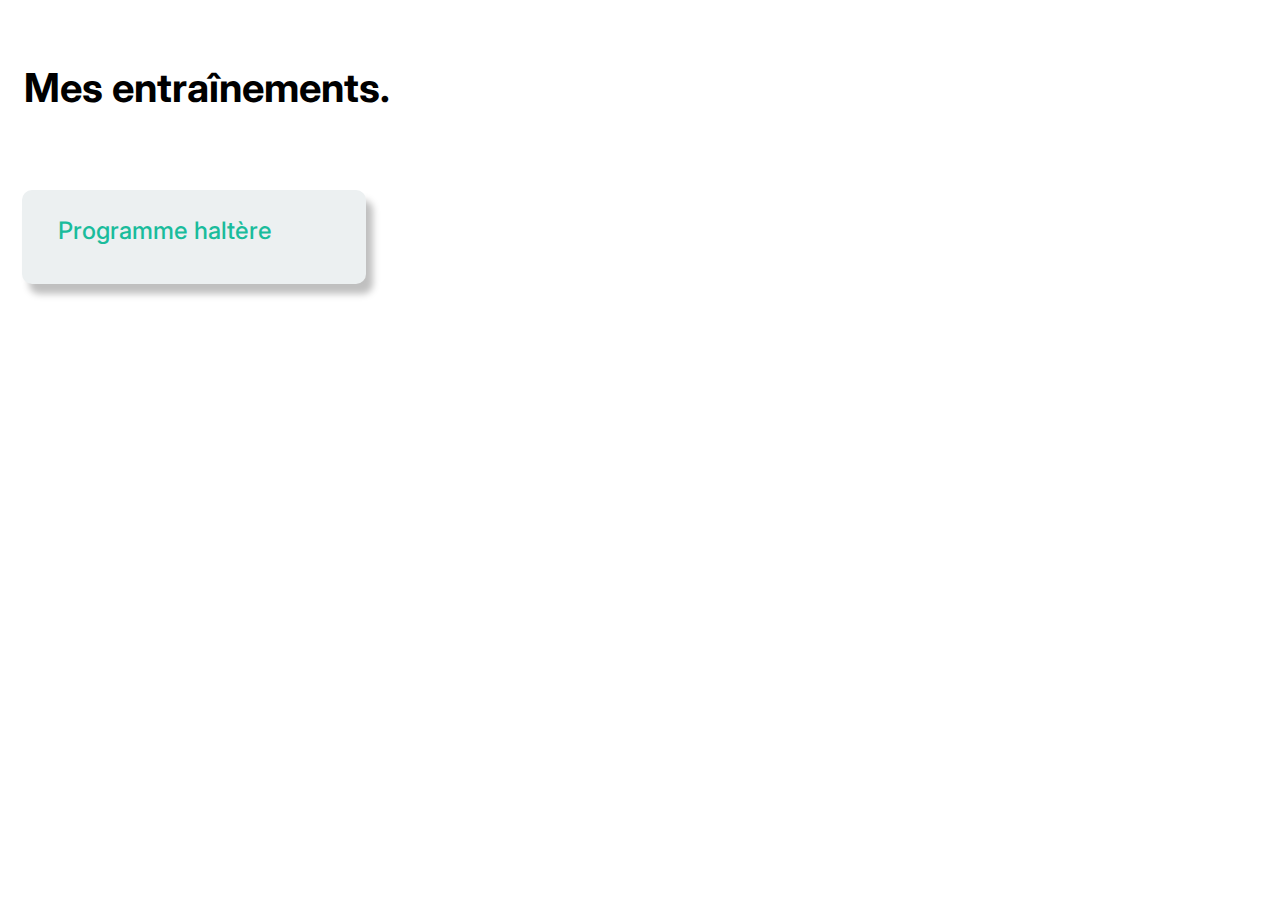
<file: index.html>
<!DOCTYPE html>
<html lang="en">
<head>
    <meta charset="UTF-8">
    <meta http-equiv="X-UA-Compatible" content="IE=edge">
    <meta name="viewport" content="width=device-width, initial-scale=1.0">
    <title>Mes entraînements.</title>
    <link rel="stylesheet" href="style.css">
    <link rel="preconnect" href="https://fonts.googleapis.com">
    <link rel="preconnect" href="https://fonts.gstatic.com" crossorigin>
    <link href="https://fonts.googleapis.com/css2?family=Inter:wght@500;700&display=swap" rel="stylesheet">

</head>
<body>
    <h1>Mes entraînements.</h1>
    <a href="train_1.html"><div class="rectangle">
        <h1 class="text-1">Programme haltère</h1>
    </div></a>
    
</body>
</html>
</file>
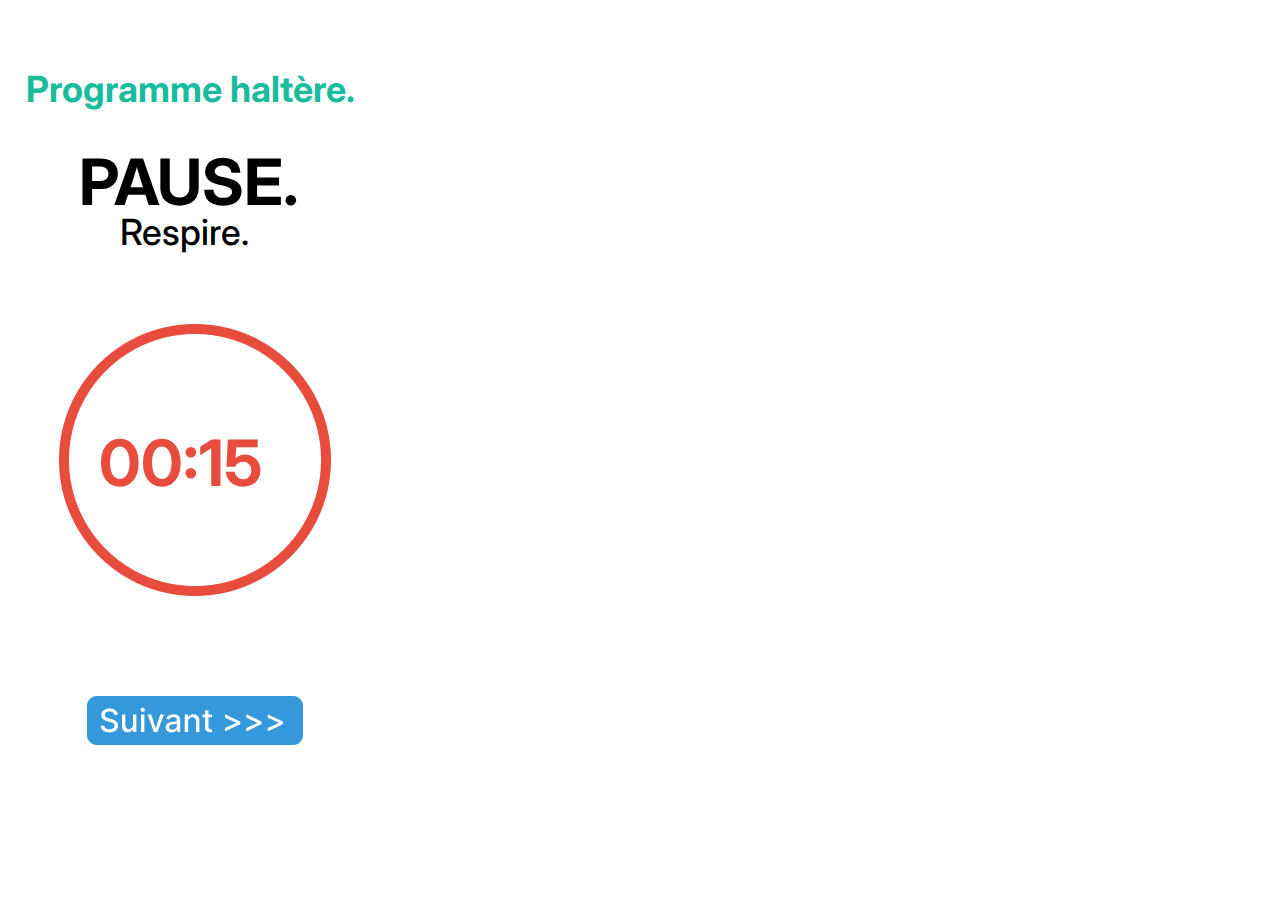
<file: pause.html>
<head>
    <meta charset="UTF-8">
    <meta http-equiv="X-UA-Compatible" content="IE=edge">
    <meta name="viewport" content="width=device-width, initial-scale=1.0">
    <title>Mes entraînements.</title>
    <link rel="stylesheet" href="style.css">
    <link rel="preconnect" href="https://fonts.googleapis.com">
    <link rel="preconnect" href="https://fonts.gstatic.com" crossorigin>
    <link href="https://fonts.googleapis.com/css2?family=Inter:wght@500;700&display=swap" rel="stylesheet">

</head>
<body>
    <div class="head">
        <h1 class="text_2">Programme haltère.</h1>
    </div>

    <div class="mid">
        <h1 class="text_3">PAUSE.</h1>
        <h2>Respire.</h2>
    </div>

    <a href="train_2.html"><img class="suivant" src="Group 3.png" ></a>

    <div class="minuteur">
        <img class="elipse" src="Ellipse 4.png">
        <p id="countdown">00:15</p>
    </div>
    <script src="count1.js"></script>
</body>
</file>
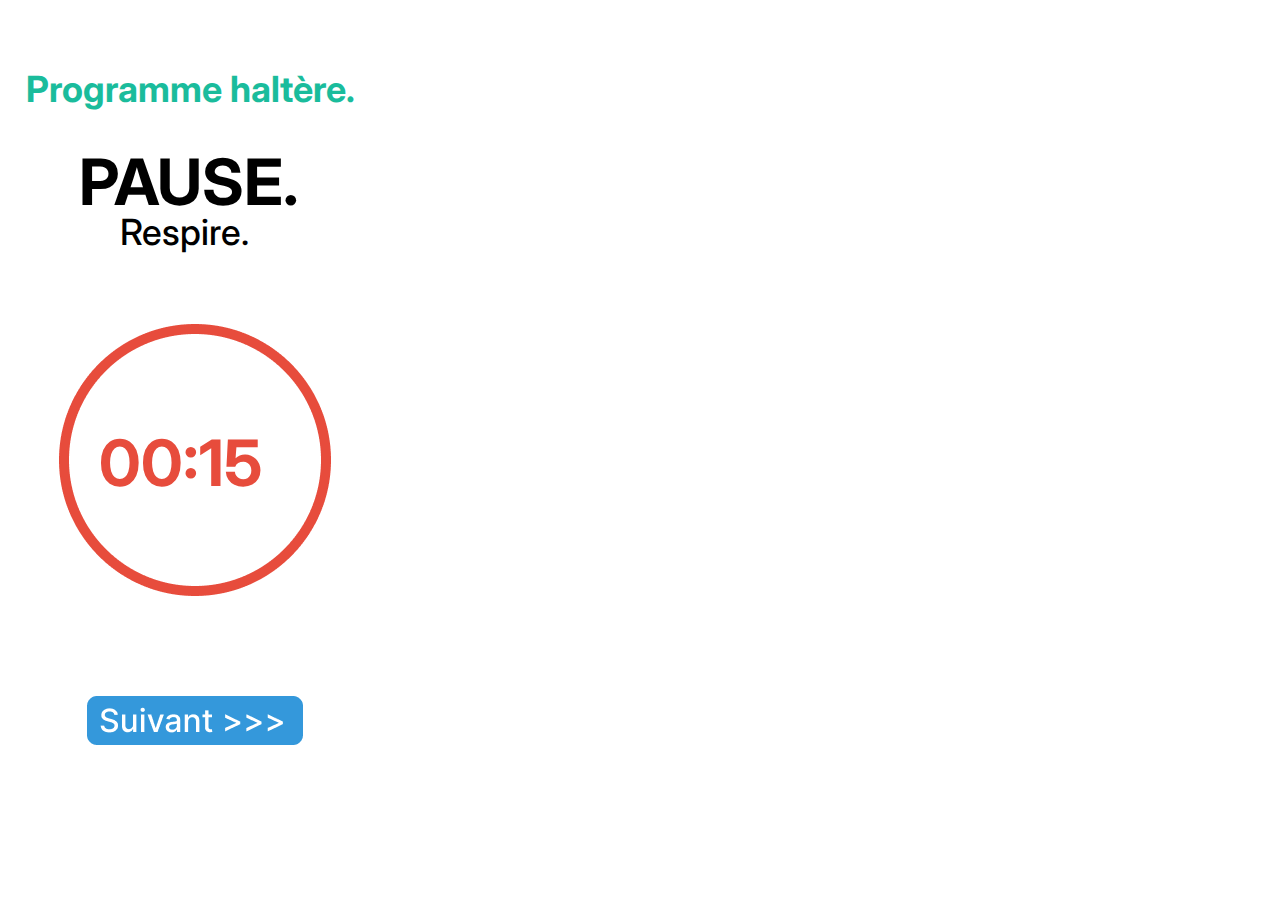
<file: pause2.html>
<head>
    <meta charset="UTF-8">
    <meta http-equiv="X-UA-Compatible" content="IE=edge">
    <meta name="viewport" content="width=device-width, initial-scale=1.0">
    <title>Mes entraînements.</title>
    <link rel="stylesheet" href="style.css">
    <link rel="preconnect" href="https://fonts.googleapis.com">
    <link rel="preconnect" href="https://fonts.gstatic.com" crossorigin>
    <link href="https://fonts.googleapis.com/css2?family=Inter:wght@500;700&display=swap" rel="stylesheet">

</head>
<body>
    <div class="head">
        <h1 class="text_2">Programme haltère.</h1>
    </div>

    <div class="mid">
        <h1 class="text_3">PAUSE.</h1>
        <h2>Respire.</h2>
    </div>
    <a href="train_3.html"><img class="suivant" src="Group 3.png" ></a>
    <div class="minuteur">
        <img class="elipse" src="Ellipse 4.png">
        <p id="countdown">00:15</p>
    </div>
    <script src="count1.js"></script>
</body>
</file>
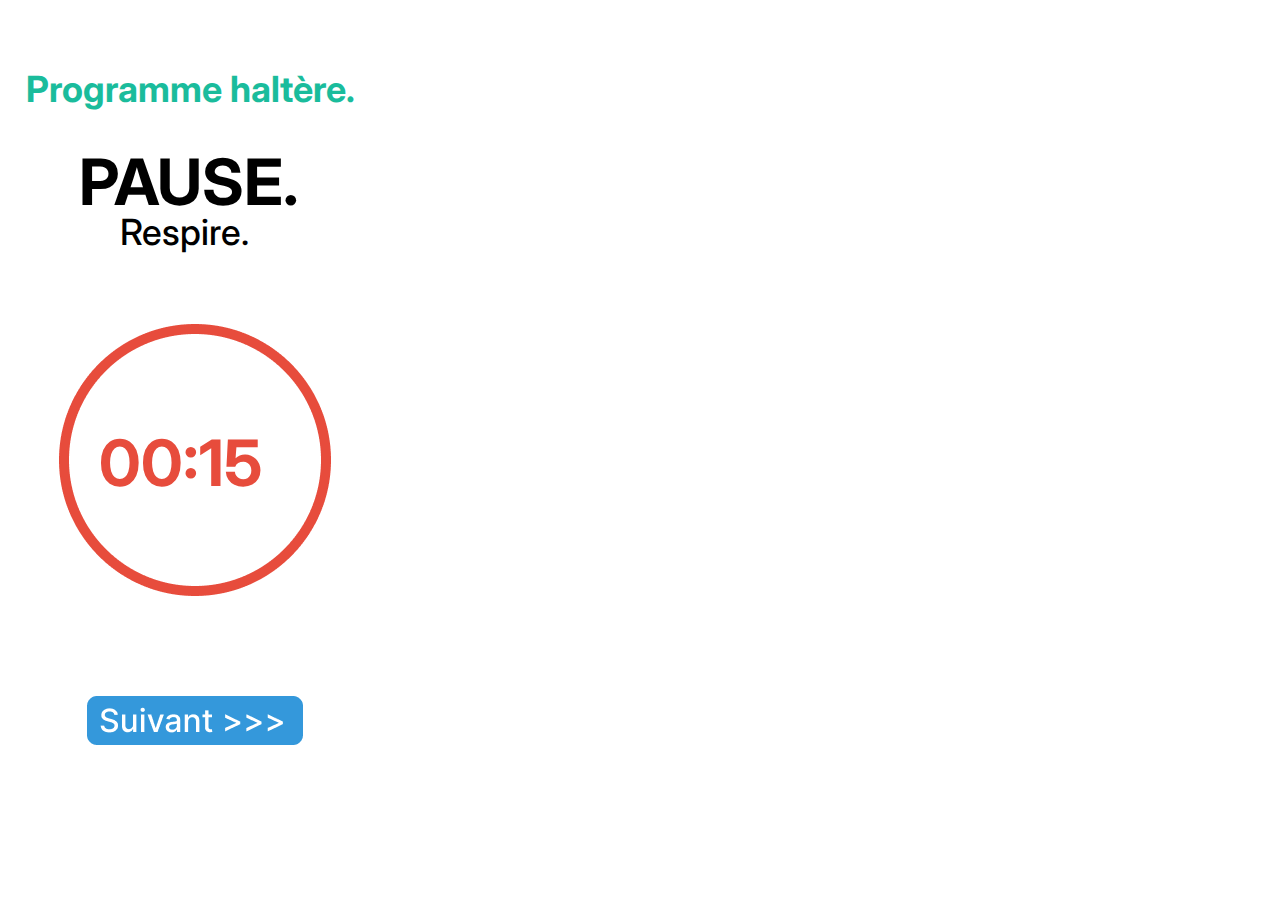
<file: pause3.html>
<head>
    <meta charset="UTF-8">
    <meta http-equiv="X-UA-Compatible" content="IE=edge">
    <meta name="viewport" content="width=device-width, initial-scale=1.0">
    <title>Mes entraînements.</title>
    <link rel="stylesheet" href="style.css">
    <link rel="preconnect" href="https://fonts.googleapis.com">
    <link rel="preconnect" href="https://fonts.gstatic.com" crossorigin>
    <link href="https://fonts.googleapis.com/css2?family=Inter:wght@500;700&display=swap" rel="stylesheet">

</head>
<body>
    <div class="head">
        <h1 class="text_2">Programme haltère.</h1>
    </div>

    <div class="mid">
        <h1 class="text_3">PAUSE.</h1>
        <h2>Respire.</h2>
    </div>
    <a href="train_4.html"><img class="suivant" src="Group 3.png" ></a>
    <div class="minuteur">
        <img class="elipse" src="Ellipse 4.png">
        <p id="countdown">00:15</p>
    </div>
    <script src="count1.js"></script>
</body>
</file>
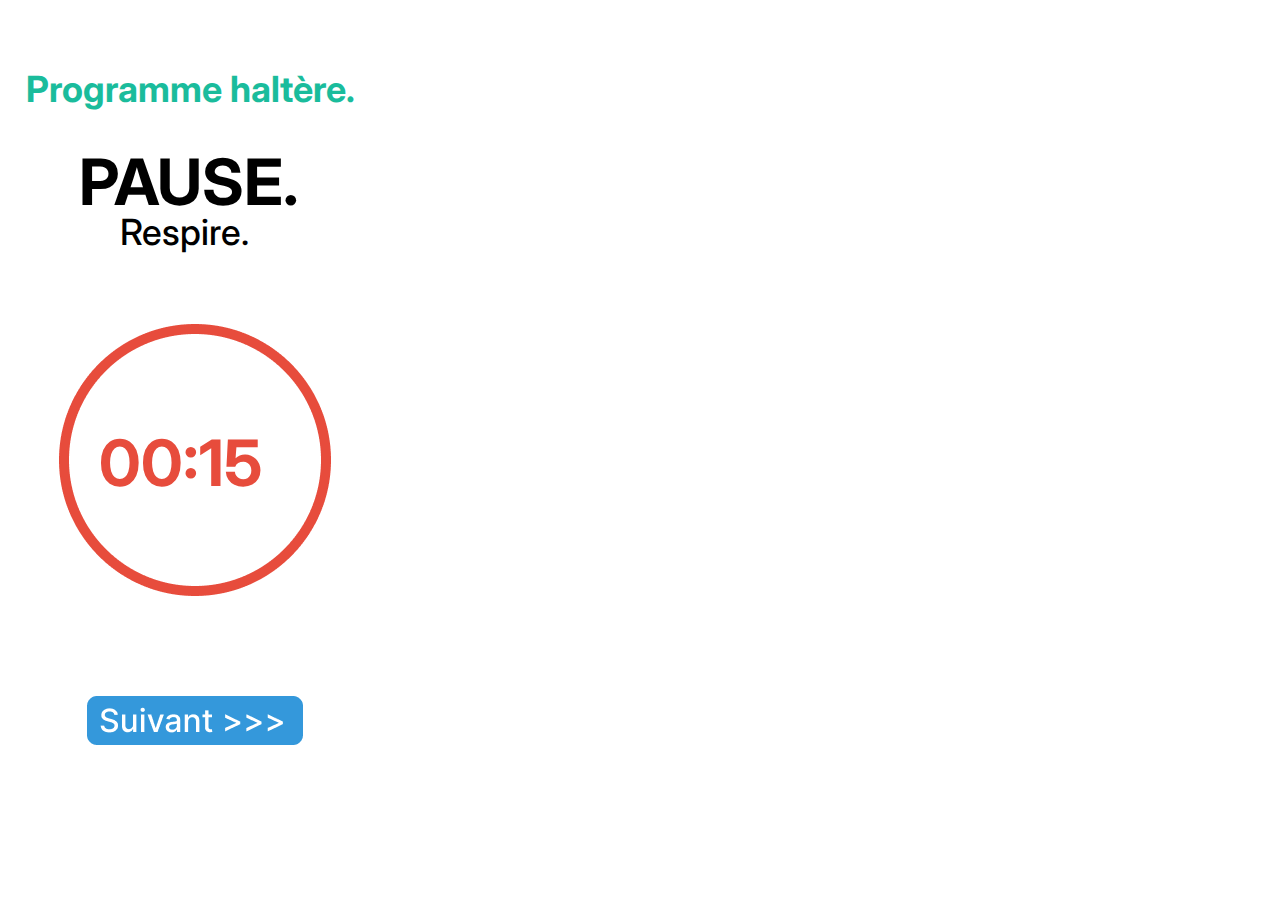
<file: pause4.html>
<head>
    <meta charset="UTF-8">
    <meta http-equiv="X-UA-Compatible" content="IE=edge">
    <meta name="viewport" content="width=device-width, initial-scale=1.0">
    <title>Mes entraînements.</title>
    <link rel="stylesheet" href="style.css">
    <link rel="preconnect" href="https://fonts.googleapis.com">
    <link rel="preconnect" href="https://fonts.gstatic.com" crossorigin>
    <link href="https://fonts.googleapis.com/css2?family=Inter:wght@500;700&display=swap" rel="stylesheet">

</head>
<body>
    <div class="head">
        <h1 class="text_2">Programme haltère.</h1>
    </div>

    <div class="mid">
        <h1 class="text_3">PAUSE.</h1>
        <h2>Respire.</h2>
    </div>
    <a href="train_5.html"><img class="suivant" src="Group 3.png" ></a>
    <div class="minuteur">
        <img class="elipse" src="Ellipse 4.png">
        <p id="countdown">00:15</p>
    </div>
    <script src="count1.js"></script>
</body>
</file>
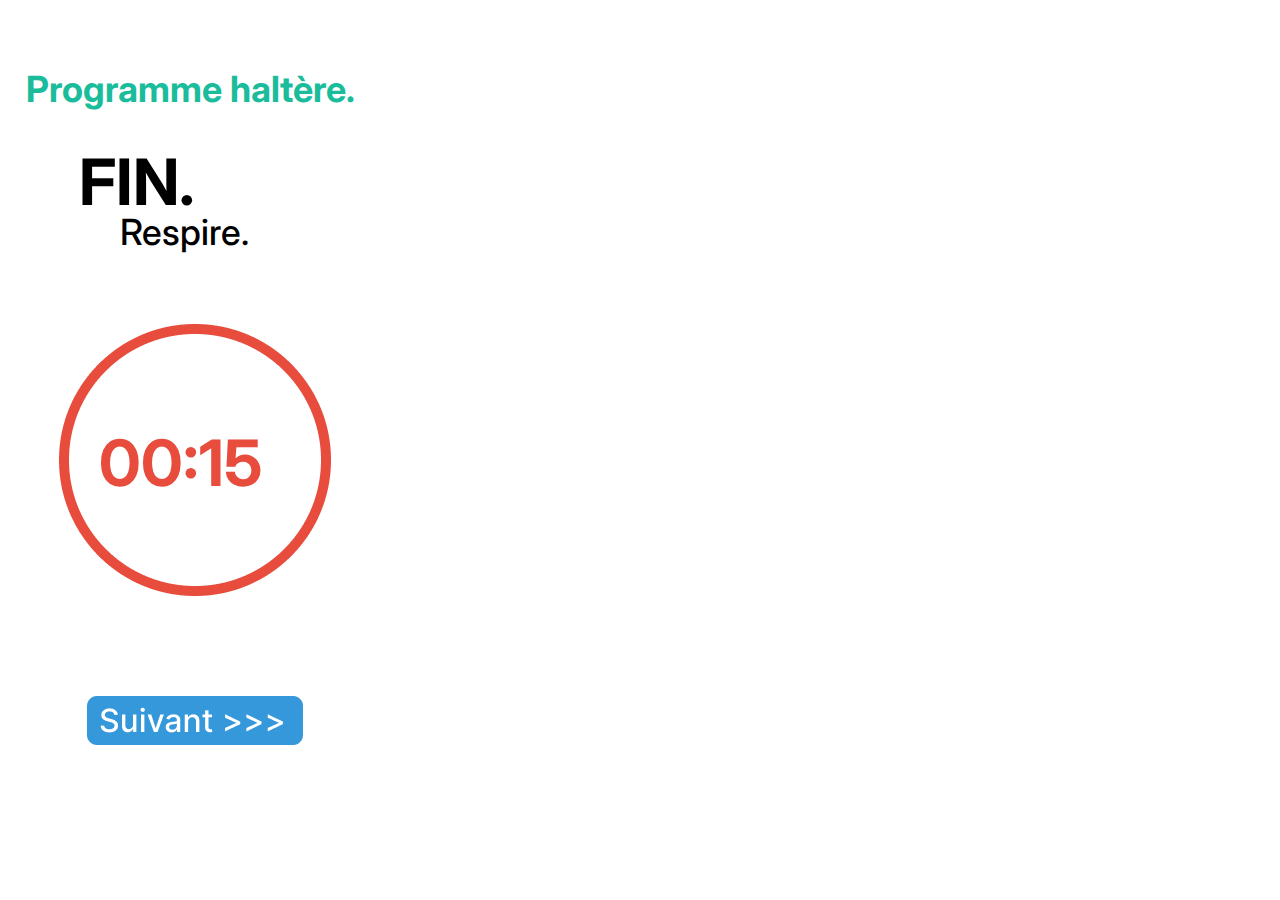
<file: pause5.html>
<head>
    <meta charset="UTF-8">
    <meta http-equiv="X-UA-Compatible" content="IE=edge">
    <meta name="viewport" content="width=device-width, initial-scale=1.0">
    <title>Mes entraînements.</title>
    <link rel="stylesheet" href="style.css">
    <link rel="preconnect" href="https://fonts.googleapis.com">
    <link rel="preconnect" href="https://fonts.gstatic.com" crossorigin>
    <link href="https://fonts.googleapis.com/css2?family=Inter:wght@500;700&display=swap" rel="stylesheet">

</head>
<body>
    <div class="head">
        <h1 class="text_2">Programme haltère.</h1>
    </div>

    <div class="mid">
        <h1 class="text_3">FIN.</h1>
        <h2>Respire.</h2>
    </div>
    <a href="index.html"><img class="suivant" src="Group 3.png" ></a>
    <div class="minuteur">
        <img class="elipse" src="Ellipse 4.png">
        <p id="countdown">00:15</p>
    </div>
    <script src="count1.js"></script>
</body>
</file>
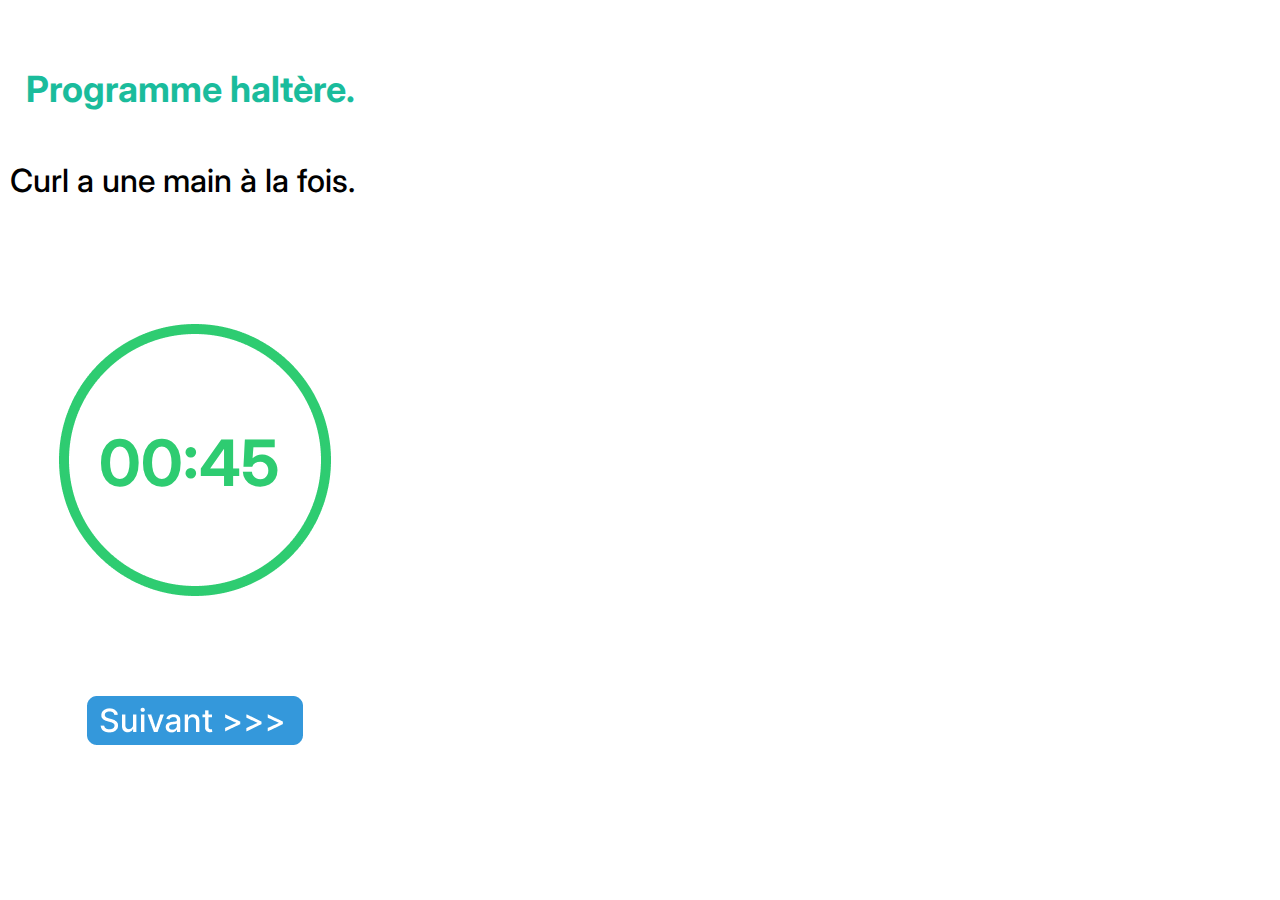
<file: train_1.html>
<head>
    <meta charset="UTF-8">
    <meta http-equiv="X-UA-Compatible" content="IE=edge">
    <meta name="viewport" content="width=device-width, initial-scale=1.0">
    <title>Mes entraînements.</title>
    <link rel="stylesheet" href="style.css">
    <link rel="preconnect" href="https://fonts.googleapis.com">
    <link rel="preconnect" href="https://fonts.gstatic.com" crossorigin>
    <link href="https://fonts.googleapis.com/css2?family=Inter:wght@500;700&display=swap" rel="stylesheet">

</head>
<body>
    <div class="head">
        <h1 class="text_2">Programme haltère.</h1>
    </div>
 <h1 class="e1">Curl a une main à la fois.</h1>

 <div class="minuteur1">
    <img class="elipse" src="Ellipse 3.png">
    <p id="countdown2">00:45</p>
</div>
<a  href="pause.html"><img class="suivant" src="Group 3.png" ></a>

  <script src="count2.js"></script>
</body>
</file>
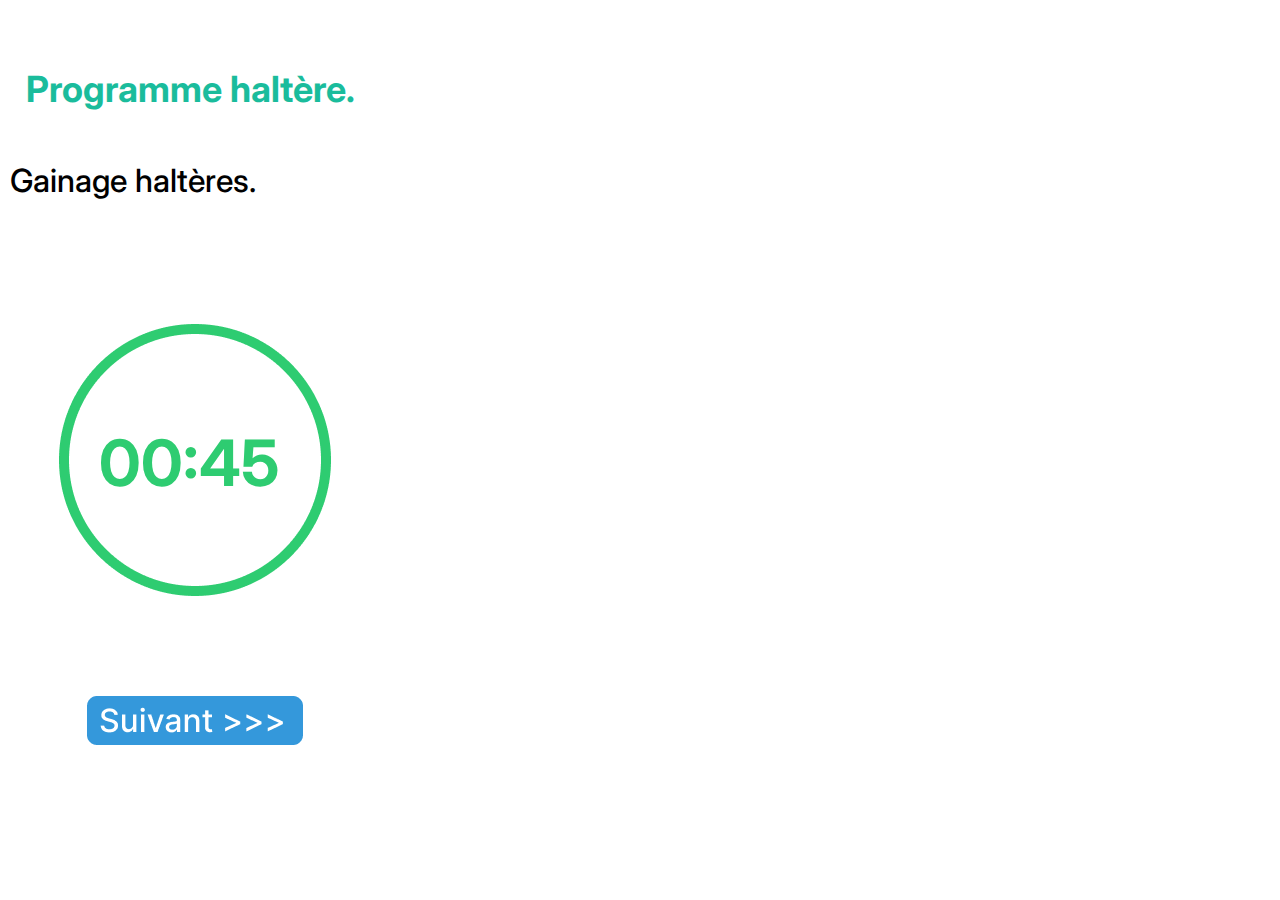
<file: train_2.html>
<head>
    <meta charset="UTF-8">
    <meta http-equiv="X-UA-Compatible" content="IE=edge">
    <meta name="viewport" content="width=device-width, initial-scale=1.0">
    <title>Mes entraînements.</title>
    <link rel="stylesheet" href="style.css">
    <link rel="preconnect" href="https://fonts.googleapis.com">
    <link rel="preconnect" href="https://fonts.gstatic.com" crossorigin>
    <link href="https://fonts.googleapis.com/css2?family=Inter:wght@500;700&display=swap" rel="stylesheet">

</head>
<body>
    <div class="head">
        <h1 class="text_2">Programme haltère.</h1>
    </div>
 <h1 class="e1">Gainage haltères.</h1>

 <div class="minuteur1">
    <img class="elipse" src="Ellipse 3.png">
    <p id="countdown2">00:45</p>
</div>
<a href="pause2.html"><img class="suivant" src="Group 3.png" ></a>

  <script src="count2.js"></script>
</body>
</file>
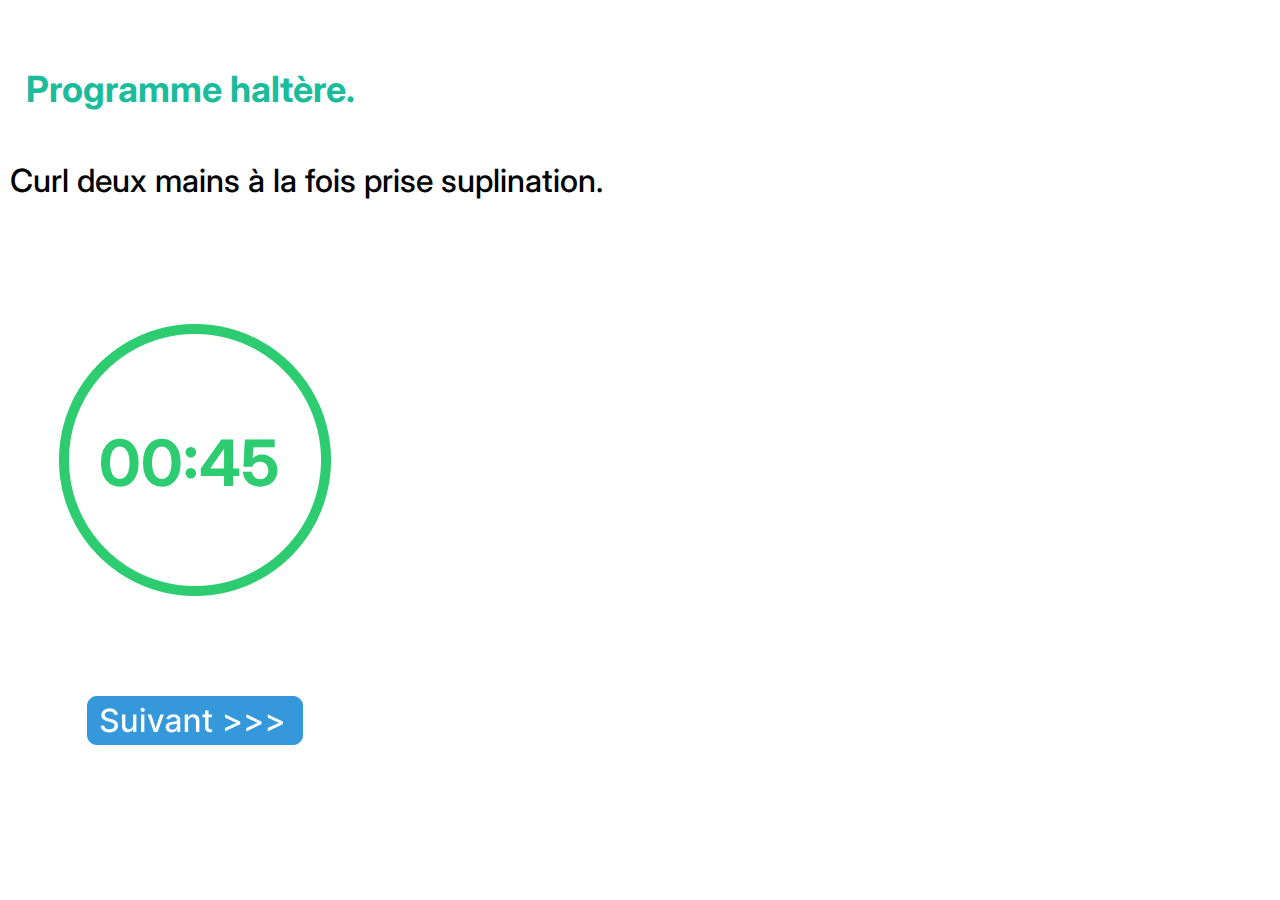
<file: train_3.html>
<head>
    <meta charset="UTF-8">
    <meta http-equiv="X-UA-Compatible" content="IE=edge">
    <meta name="viewport" content="width=device-width, initial-scale=1.0">
    <title>Mes entraînements.</title>
    <link rel="stylesheet" href="style.css">
    <link rel="preconnect" href="https://fonts.googleapis.com">
    <link rel="preconnect" href="https://fonts.gstatic.com" crossorigin>
    <link href="https://fonts.googleapis.com/css2?family=Inter:wght@500;700&display=swap" rel="stylesheet">

</head>
<body>
    <div class="head">
        <h1 class="text_2">Programme haltère.</h1>
    </div>
 <h1 class="e1">Curl deux mains à la fois prise suplination.</h1>

 <div class="minuteur1">
    <img class="elipse" src="Ellipse 3.png">
    <p id="countdown2">00:45</p>
</div>
<a href="pause3.html"><img class="suivant" src="Group 3.png" ></a>

  <script src="count2.js"></script>
</body>
</file>
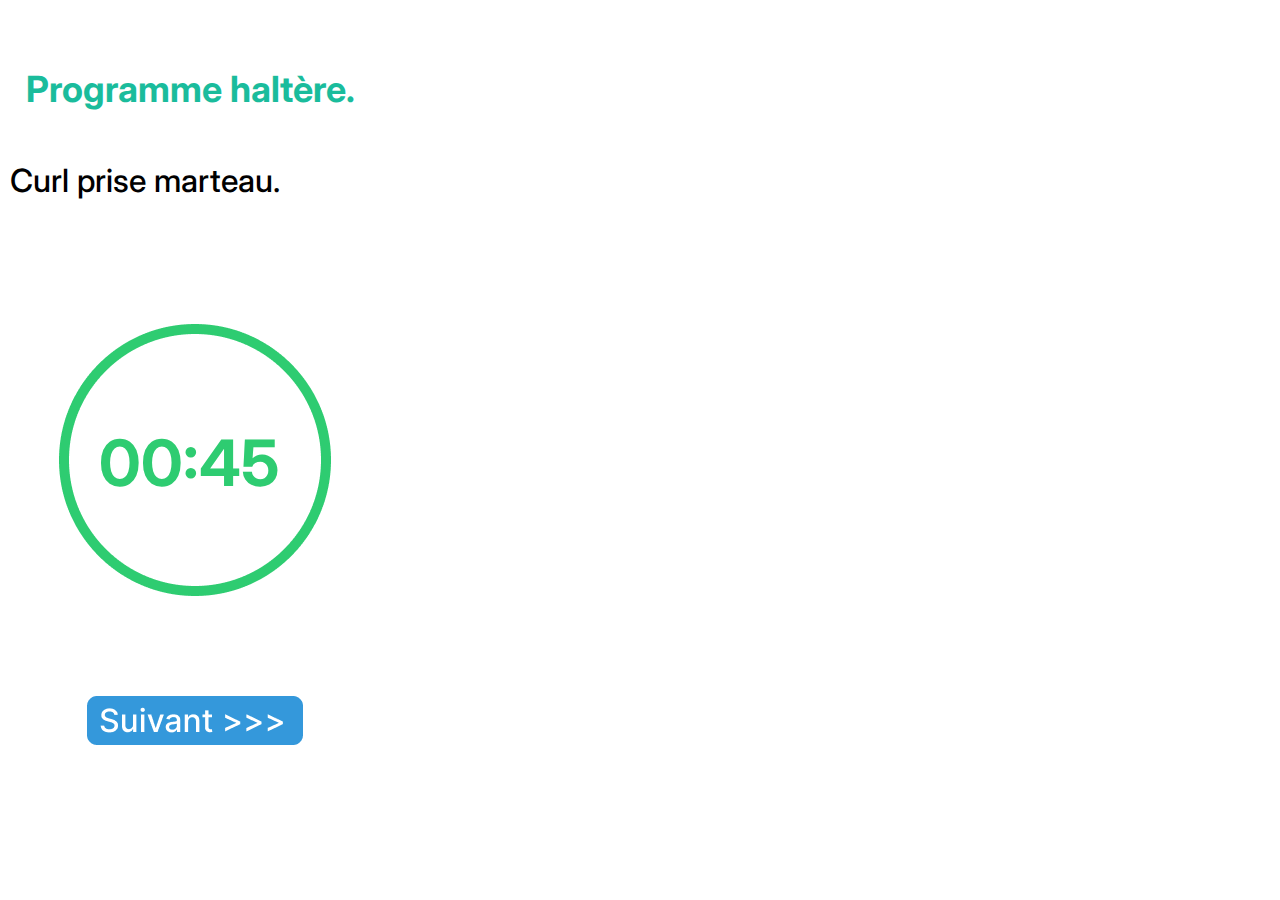
<file: train_4.html>
<head>
    <meta charset="UTF-8">
    <meta http-equiv="X-UA-Compatible" content="IE=edge">
    <meta name="viewport" content="width=device-width, initial-scale=1.0">
    <title>Mes entraînements.</title>
    <link rel="stylesheet" href="style.css">
    <link rel="preconnect" href="https://fonts.googleapis.com">
    <link rel="preconnect" href="https://fonts.gstatic.com" crossorigin>
    <link href="https://fonts.googleapis.com/css2?family=Inter:wght@500;700&display=swap" rel="stylesheet">

</head>
<body>
    <div class="head">
        <h1 class="text_2">Programme haltère.</h1>
    </div>
 <h1 class="e1">Curl prise marteau.</h1>

 <div class="minuteur1">
    <img class="elipse" src="Ellipse 3.png">
    <p id="countdown2">00:45</p>
</div>
<a href="pause4.html"><img class="suivant" src="Group 3.png" ></a>

  <script src="count2.js"></script>
</body>
</file>
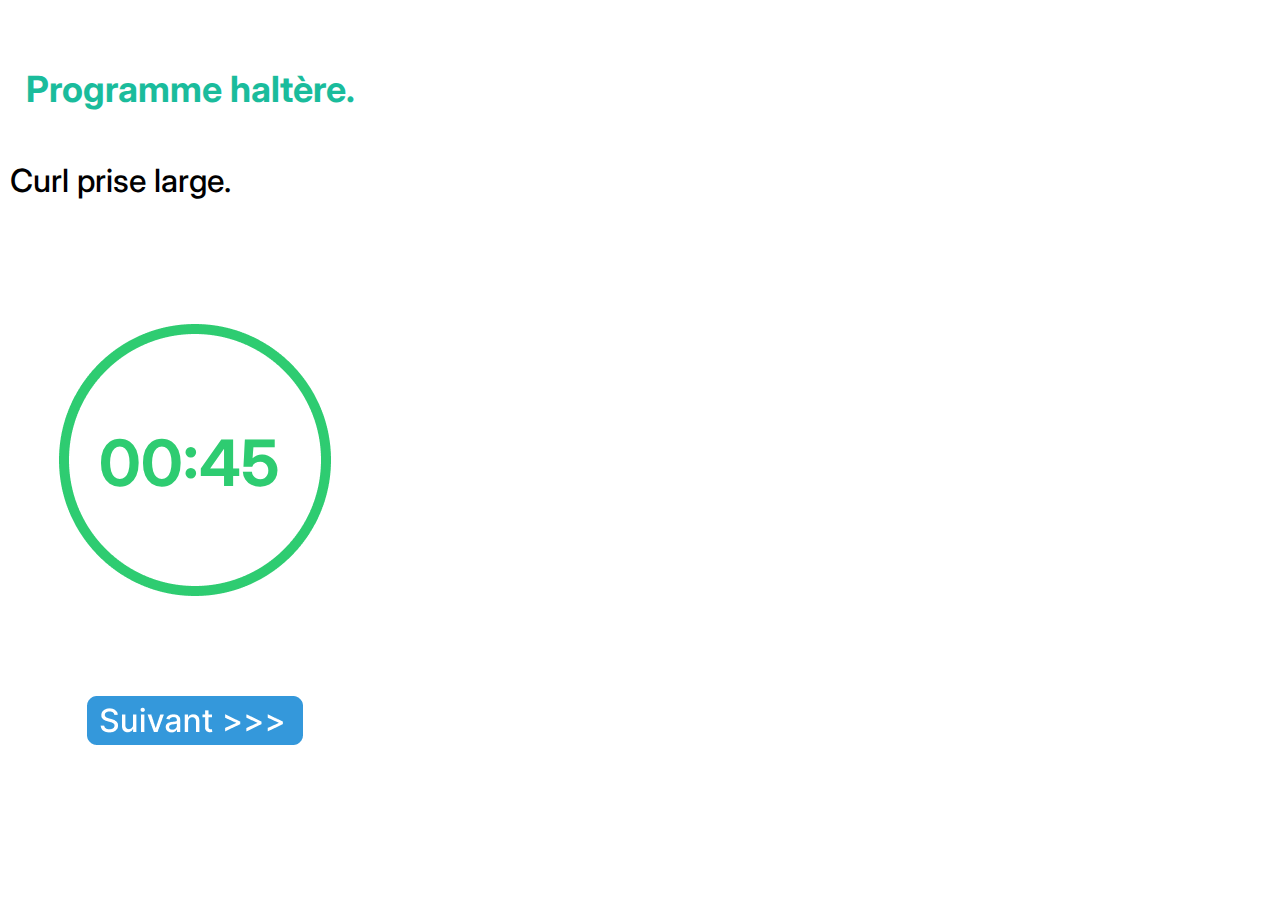
<file: train_5.html>
<head>
    <meta charset="UTF-8">
    <meta http-equiv="X-UA-Compatible" content="IE=edge">
    <meta name="viewport" content="width=device-width, initial-scale=1.0">
    <title>Mes entraînements.</title>
    <link rel="stylesheet" href="style.css">
    <link rel="preconnect" href="https://fonts.googleapis.com">
    <link rel="preconnect" href="https://fonts.gstatic.com" crossorigin>
    <link href="https://fonts.googleapis.com/css2?family=Inter:wght@500;700&display=swap" rel="stylesheet">

</head>
<body>
    <div class="head">
        <h1 class="text_2">Programme haltère.</h1>
    </div>
 <h1 class="e1">Curl prise large.</h1>

 <div class="minuteur1">
    <img class="elipse" src="Ellipse 3.png">
    <p id="countdown2">00:45</p>
</div>
<a href="pause5.html"><img class="suivant" src="Group 3.png" ></a>

  <script src="count2.js"></script>
</body>
</file>
<file: style.css>
h1 {
    position: absolute;

    left: 24px;
    top: 37px;

    font-family: 'Inter';
    font-style: normal;
    font-weight: 700;
    font-size: 40px;
    line-height: 48px;

    color: #000000;
}

.rectangle {
    position: absolute;
    width: 344px;
    height: 94px;
    left: 22px;
    top: 190px;

    background: #ECF0F1;
    box-shadow: 7px 10px 7px rgba(0, 0, 0, 0.25);
    border-radius: 10px;
}

.rectangle .text-1 {
    position: absolute;
width: 219px;
height: 29px;
left: 36px;
top: 10px;

font-family: 'Inter';
font-style: normal;
font-weight: 500;
font-size: 24px;
line-height: 29px;
/* identical to box height */


color: #1ABC9C;
}

.text_2 {
    position: absolute;
left: 26px;
top: 43px;

font-family: 'Inter';
font-style: normal;
font-weight: 700;
font-size: 36px;
line-height: 44px;
/* identical to box height */


color: #1ABC9C;
}

.text_3 {
    position: absolute;
left: 79px;
top: 100px;

font-family: 'Inter';
font-style: normal;
font-weight: 700;
font-size: 64px;
line-height: 77px;

color: #000000;
}

h2 {
    position: absolute;

left: 120px;
top: 180px;

font-family: 'Inter';
font-style: normal;
font-weight: 500;
font-size: 36px;
line-height: 44px;

color: #000000;

}

.elipse {
    position: absolute;
left: 59px;
top: 324px;
}

#countdown {
    position: absolute;
left: 99px;
top: 360px;

font-family: 'Inter';
font-style: normal;
font-weight: 700;
font-size: 64px;
line-height: 77px;

color: #E74C3C;

}

.e1 {
    position: absolute;

left: 10px;
top: 140px;

font-family: 'Inter';
font-style: normal;
font-weight: 500;
font-size: 32px;
line-height: 39px;
text-align: center;

color: #000000;
}

#countdown2 {
    position: absolute;
    left: 99px;
    top: 360px;
    
    font-family: 'Inter';
    font-style: normal;
    font-weight: 700;
    font-size: 64px;
    line-height: 77px;
    
    color: #2ECC71;
}

.suivant {
    position: absolute;
    left: 87px;
    top: 696px;
}
</file>
